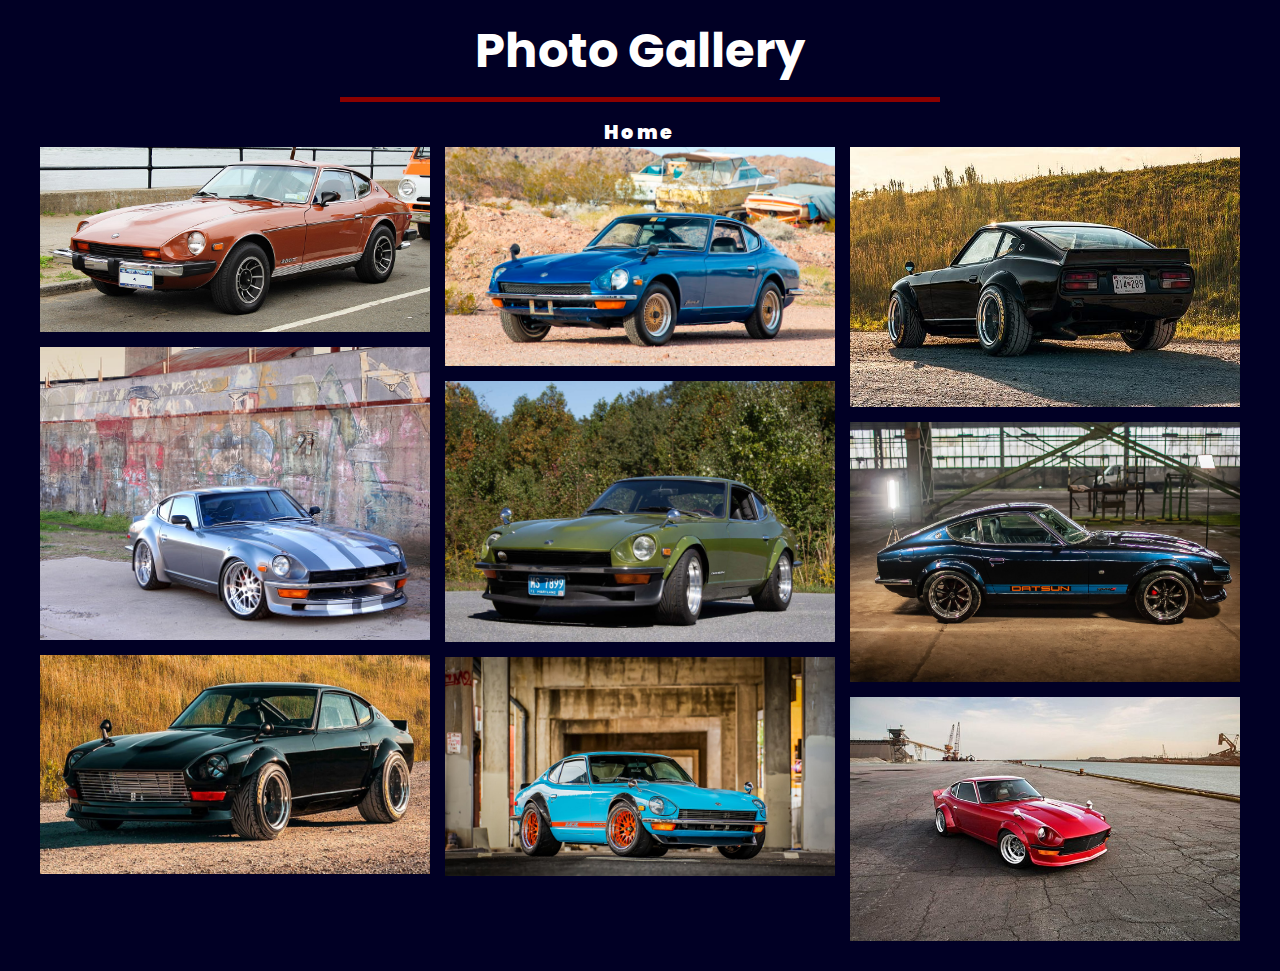
<file: gallery.html>
<!DOCTYPE html>
<html>
  <head>
    <meta name="viewport" content="width=device-width, initial-scale=1.0" />
    <link rel="stylesheet" href="style.css" />
  </head>
  <body>
    <div class="gallerycontainer">
      <div class="heading">
        <h3>Photo Gallery</h3>
      </div>
      <li><a href="index.html">Home</a></li>
      <div class="box">
        <div class="car">
          <img src="bil1.jpg" alt="Orange Datsun" />
          <img src="bil2.jpg" alt="Grå Datsun" />
          <img src="bil3.jpg" alt="Svart Datsun" />
        </div>

        <div class="car">
          <img src="bil4.jpg" alt="Blå Datsun" />
          <img src="bil5.jpg" alt="Grön Datsun" />
          <img src="bil6.jpg" alt="Ljusblå Datsun" />
        </div>

        <div class="car">
          <img src="bil7.jpg" alt="Svart Datsun" />
          <img src="bil8.jpg" alt="Mörkblå Datsun" />
          <img src="bil9.jpg" alt="Röd Datsun" />
        </div>
      </div>
    </div>
  </body>
</html>
</file>
<file: style.css>
@import url("https://fonts.googleapis.com/css2?family=Readex+Pro:wght@500&display=swap");
@import url("https://fonts.googleapis.com/css2?family=Poppins:wght@500&family=Readex+Pro:wght@500&display=swap");
* {
  margin: 0;
  padding: 0;
  box-sizing: border-box;
  text-decoration: none;
  font-family: "Poppins", "Readex+Pro", sans-serif;
}
.logo {
  width: 50px;
  height: 50px;
}
.wrapper {
  background: #010025;
  position: fixed;
  width: 100%;
}
.wrapper nav {
  position: relative;
  display: flex;
  max-width: calc(100% - 200px);
  margin: 0 auto;
  height: 70px;
  align-items: center;
  justify-content: space-between;
}
nav .content {
  display: flex;
  align-items: center;
}
nav .content .links {
  margin-left: 80px;
  display: flex;
}
.content .logo a {
  color: #fff;
  font-size: 30px;
  font-weight: 600;
}
.content .links li {
  list-style: none;
  line-height: 70px;
}
.content .links li a,
.content .links li label {
  color: #fff;
  font-size: 18px;
  font-weight: 500;
  padding: 9px 17px;
  border-radius: 5px;
  transition: all 0.3s ease;
}
.content .links li label {
  display: none;
}
.content .links li a:hover,
.content .links li label:hover {
  background: #323c4e;
}
.wrapper .search-icon,
.wrapper .menu-icon {
  color: #fff;
  font-size: 18px;
  cursor: pointer;
  line-height: 70px;
  width: 70px;
  text-align: center;
}
.wrapper .menu-icon {
  display: none;
}
.wrapper #show-search:checked ~ .search-icon i::before {
  content: "\f00d";
}
.wrapper .search-box {
  position: absolute;
  height: 100%;
  max-width: calc(100% - 50px);
  width: 100%;
  opacity: 0;
  pointer-events: none;
  transition: all 0.3s ease;
}
.wrapper #show-search:checked ~ .search-box {
  opacity: 1;
  pointer-events: auto;
}
.search-box input {
  width: 100%;
  height: 100%;
  border: none;
  outline: none;
  font-size: 17px;
  color: #fff;
  background: #010025;
  padding: 0 100px 0 15px;
}
.search-box input::placeholder {
  color: #f2f2f2;
}
.search-box .go-icon {
  position: absolute;
  right: 10px;
  top: 50%;
  transform: translateY(-50%);
  line-height: 60px;
  width: 70px;
  background: #010025;
  border: none;
  outline: none;
  color: #fff;
  font-size: 20px;
  cursor: pointer;
}
.wrapper input[type="checkbox"] {
  display: none;
}
.content .links ul li a {
  display: block;
  width: 100%;
  line-height: 30px;
}
.content .links ul ul {
  position: absolute;
  top: 0;
  right: calc(-100% + 8px);
}
.content .links ul li {
  position: relative;
}
.content .links ul li:hover ul {
  top: 0;
}
/* Responsive code start */
@media screen and (max-width: 1250px) {
  .wrapper nav {
    max-width: 100%;
    padding: 0 20px;
  }
  nav .content .links {
    margin-left: 30px;
  }
  .content .links li a {
    padding: 8px 13px;
  }
  .wrapper .search-box {
    max-width: calc(100% - 100px);
  }
  .wrapper .search-box input {
    padding: 0 100px 0 15px;
  }
  .title {
    display: none;
  }
  .preamble {
    display: none;
  }
}
@media screen and (max-width: 900px) {
  .wrapper .menu-icon {
    display: block;
  }
  nav .content .links {
    display: block;
    position: fixed;
    background: #14181f;
    height: 100%;
    width: 100%;
    top: 70px;
    left: -100%;
    margin-left: 0;
    max-width: 350px;
    overflow-y: auto;
    padding-bottom: 100px;
    transition: all 0.3s ease;
  }
  nav #show-menu:checked ~ .content .links {
    left: 0%;
  }
  .content .links li {
    margin: 15px 20px;
  }
  .content .links li a,
  .content .links li label {
    line-height: 40px;
    font-size: 20px;
    display: block;
    padding: 8px 18px;
    cursor: pointer;
  }
  .title {
    display: none;
  }
  .preamble {
    display: none;
  }
  .social {
    display: none;
  }
}
@media screen and (max-width: 400px) {
  .wrapper nav {
    padding: 0 10px;
  }
  .content .logo a {
    font-size: 27px;
  }
  .wrapper .search-box {
    max-width: calc(100% - 70px);
  }
  .wrapper .search-box .go-icon {
    width: 30px;
    right: 0;
  }
  .wrapper .search-box input {
    padding-right: 30px;
  }
  .title{
    display: none;
  }
  .preamble{
    display: none;
  }
  .social {
    display: none;
  }
  .list {
    font-size: 12px;
  }
}
.mainpic {
  width: 100%;
  height: auto;
  padding-top: 74px;
}
.container {
  text-align: center;
  color: #fff;
  background: darkred;
  animation: gradient 7s ease infinite; 
}
@keyframes gradient {
  0%   {background-color: darkred; }
  25%   {background-color: darkblue; }
  50% {background-color: blue; }
  75% {background-color: red;}
}
.title {
  position: absolute;
  top: 87%;
  left: 50%;
  transform: translate(-50%, -50%);
  font-size: 32px;
  font-family: "Poppins";
}
.preamble {
  position: absolute;
  top: 91%;
  left: 50%;
  transform: translate(-50%, -50%);
  font-size: 20px;
  max-width: 500px;
  font-family: "Poppins";
}
/*FOOTER*/
footer {
  padding: 40px 0;
  background: #010025;
}
footer .social {
  text-align: center;
  padding-bottom: 25px;
  color: #fff;
}
footer .social a {
  font-size: 40px;
  color: inherit;
  width: 80px;
  height: 40px;
  display: inline-block;
  text-align: center;
  margin: 0 8px;
  opacity: 0.75;
}
footer .social a:hover {
  color: darkblue;
}
footer ul {
  margin-top: 0;
  padding: 0;
  list-style: none;
  font-size: 18px;
  line-height: 1.6;
  margin-bottom: 0;
  text-align: center;
}
footer ul li a {
  color: #fff;
  text-decoration: none;
}
footer ul li {
  display: inline-block;
  padding: 0 15px;
}
footer ul li a:hover {
  color: darkblue;
}
::-webkit-scrollbar {
  display: none;
}
/*GALLERY CSS STYLESHEET*/
.gallerycontainer {
  display: flex;
  flex-direction: column;
  justify-content: center;
  align-items: center;
  text-align: center;
  margin: 40px 20px 0 20px;
  list-style: none;
}
.gallerycontainer .heading {
  width: 50%;
  padding-bottom: 16px;
}
.gallerycontainer .heading h3 {
  font-size: 3em;
  font-weight: bolder;
  padding-bottom: 10px;
  border-bottom: 5px solid darkred;
  color: #fff;
}
.gallerycontainer .heading h3 span {
  font-weight: 100;
}
.gallerycontainer .box {
  display: flex;
  flex-direction: row;
  justify-content: space-between;
}
.gallerycontainer .box .car {
  display: flex;
  flex-direction: column;
  width: 32.5%;
}
.gallerycontainer .box .car img {
  width: 100%;
  padding-bottom: 15px;
}
.gallerycontainer {
  margin: 0;
  background: #010025;
  padding: 15px 40px;
}
.gallerycontainer a {
  color: #fff;
  font-size: 1.2em;
  text-decoration: none;
  font-weight: 900;
  letter-spacing: 3px;
}
@media only screen and (max-width: 769px) {
  .gallerycontainer .box {
    flex-direction: column;
  }
  .gallerycontainer .box .car {
    width: 100%;
  }
}
@media only screen and (max-width: 643px) {
  .gallerycontainer .heading {
    width: 100%;
  }
  .gallerycontainer .heading h3 {
    font-size: 1em;
  }
}
</file>
